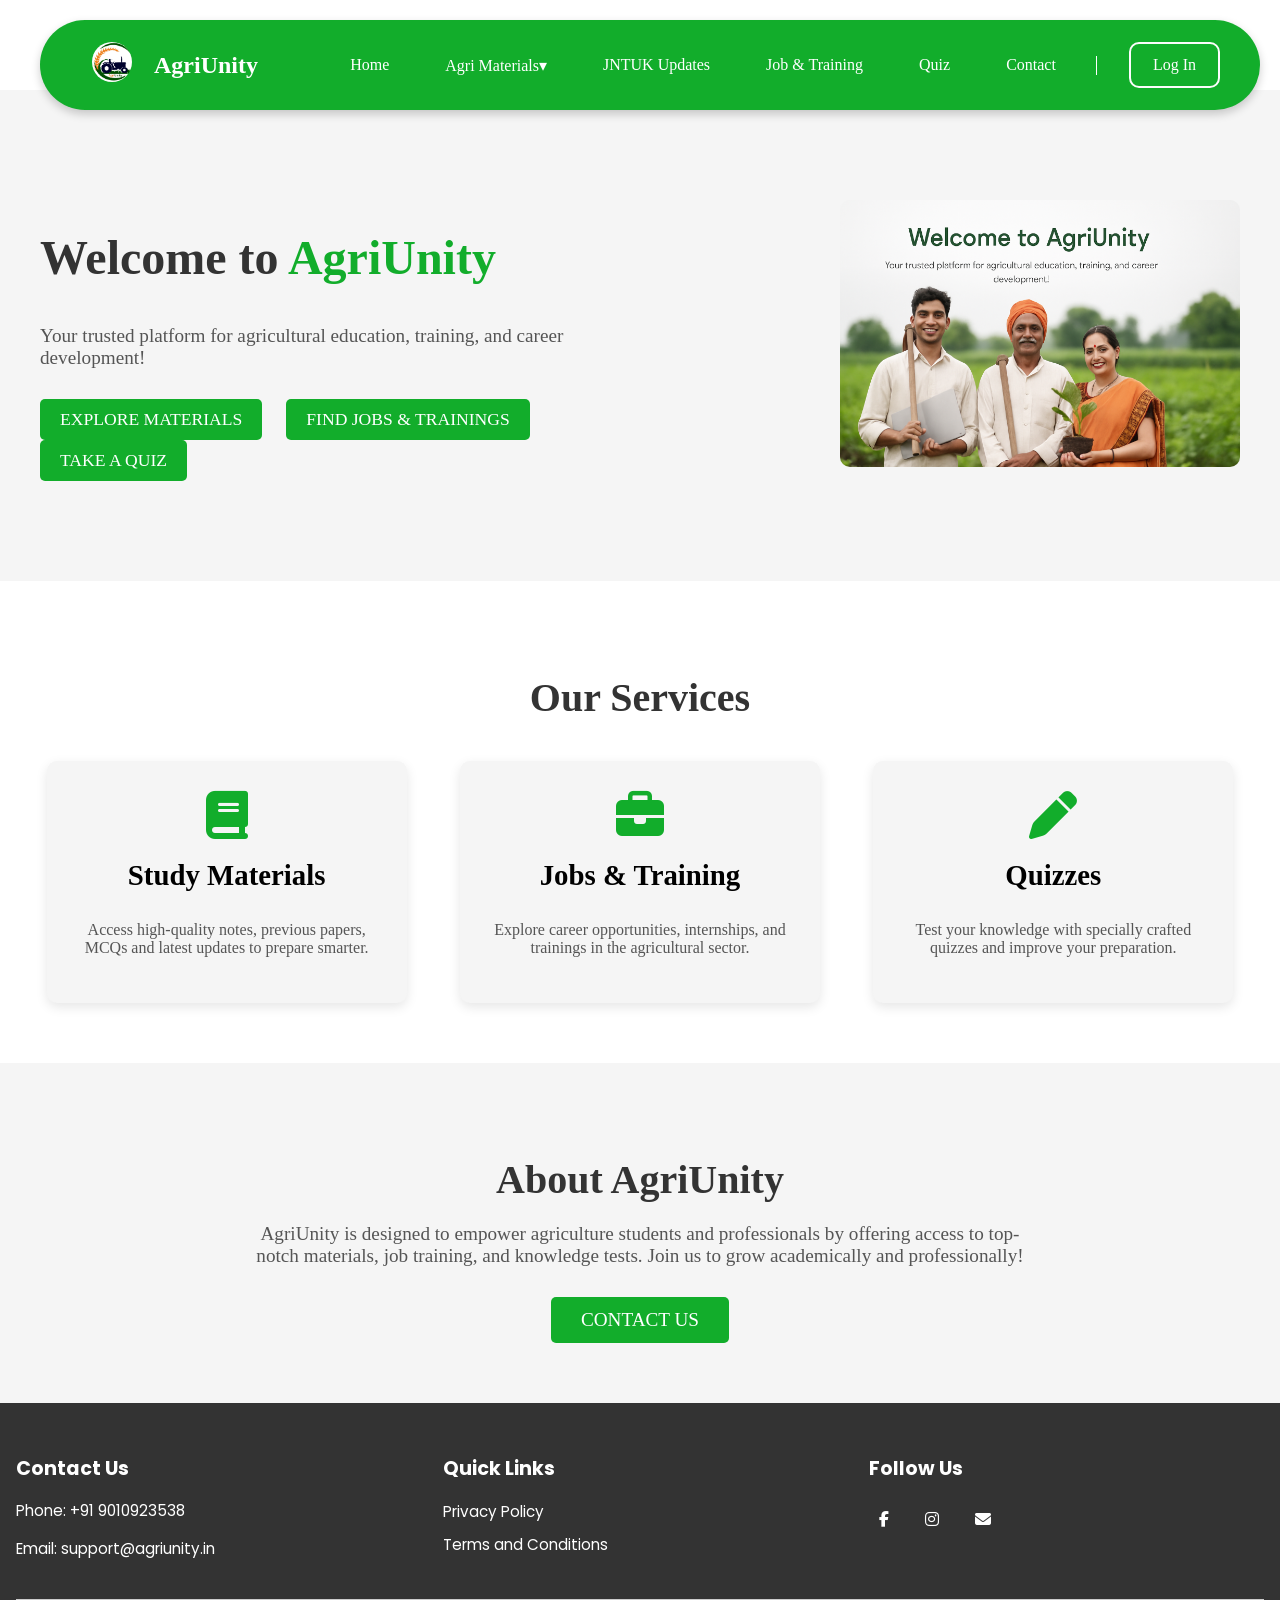
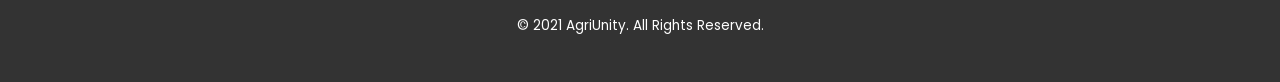
<file: index.html>
<!DOCTYPE html>
<html lang="en">
<head>
  <meta charset="UTF-8">
  <meta http-equiv="X-UA-Compatible" content="IE=edge">
  <link rel="icon" href="AgriUnityLogo.png" type="image/icon type" />
  <link rel="stylesheet" href="https://cdnjs.cloudflare.com/ajax/libs/font-awesome/6.4.0/css/all.min.css" />
  <title>AgriUnity</title>
  <link href="https://unpkg.com/boxicons@2.1.4/css/boxicons.min.css" rel="stylesheet" />
  <script type="text/javascript" src="https://cloudpdf.io/viewer.min.js"></script>
  <meta name="viewport" content="width=device-width, initial-scale=1.0">
  
  <!-- Correct FontAwesome CDN -->
  <link rel="stylesheet" href="https://cdnjs.cloudflare.com/ajax/libs/font-awesome/6.4.2/css/all.min.css">
  
  <link rel="stylesheet" href="main.css">
  <link rel="stylesheet" href="footer.css">
  <script defer src="main.js"></script>
</head>

<body>
  <nav class="navbar">
    <div class="logo">
      <a href="index.html"><img src="AgriUnityLogo.png" alt="AgriUnity Logo" class="logo-image" /></a>
      <a href="index.html">AgriUnity</a>
    </div>

    <div class="menu">
      <div class="menu-links">
        <div class="dropdown">
          <a href="index.html">Home</a>
        </div>
        <div class="dropdown">
          <a href="Materials.html">Agri Materials<span class="dropdown-arrow">&#9662;</span></a>
          <div class="dropdown-content">
            <a href="LOGINFORMAGR.html">Jntuk B.Tech</a>
            <a href="jntukBTech.html" id="jntuk">JNTUK B.Tech PQP</a>
            <a href="diploma.html" id="diploma">Diploma</a>
            <a href="ecetMCQ.html">E-CET MCQ</a>
            <a href="afoMCQ.html" id="afo-mcq">AFO MCQ</a>
            <a href="pgcetMCQ.html" id="pgcet-mcq">PG-CET MCQ</a>
          </div>
        </div>
        <div class="dropdown">
          <a href="result.html">JNTUK Updates</a>
        </div>
        <div class="dropdown">
          <a href="jobupdates.html">Job & Training</a>
        </div>
        <div class="dropdown">
          <a href="quiz.html">Quiz</a>
        </div>
        <div class="dropdown">
          <a href="contact.html">Contact</a>
        </div>
      </div>
      <button class="log-in" onclick="location.href='LOGINFORMAGR.html'">Log In</button>
    </div>
    <div class="menu-btn">
      <i class="fa-solid fa-bars"></i>
    </div>
  </nav>

  <!-- Home Section Starts Here -->
  <section class="home">
    <div class="home-content">
      <h1>Welcome to <span>AgriUnity</span></h1>
      <p>Your trusted platform for agricultural education, training, and career development!</p>
      <div class="home-buttons">
        <a href="Materials.html" class="btn">Explore Materials</a>
        <a href="jobupdates.html" class="btn">Find Jobs & Trainings</a>
        <a href="quiz.html" class="btn">Take a Quiz</a>
      </div>
    </div>
    <div class="home-image">
      <img src="farmer.png" alt="Agriculture" />
    </div>
  </section>

  <!-- Services Section -->
  <section class="services">
    <h2>Our Services</h2>
    <div class="services-cards">
      <div class="card">
        <i class="fas fa-book"></i>
        <h3>Study Materials</h3>
        <p>Access high-quality notes, previous papers, MCQs and latest updates to prepare smarter.</p>
      </div>
      <div class="card">
        <i class="fas fa-briefcase"></i>
        <h3>Jobs & Training</h3>
        <p>Explore career opportunities, internships, and trainings in the agricultural sector.</p>
      </div>
      <div class="card">
        <i class="fas fa-pen"></i>
        <h3>Quizzes</h3>
        <p>Test your knowledge with specially crafted quizzes and improve your preparation.</p>
      </div>
    </div>
  </section>

  <!-- About Section -->
  <section class="about">
    <div class="about-content">
      <h2>About AgriUnity</h2>
      <p>AgriUnity is designed to empower agriculture students and professionals by offering access to top-notch materials, job training, and knowledge tests. Join us to grow academically and professionally!</p>
      <a href="contact.html" class="btn">Contact Us</a>
    </div>
  </section>

  <footer class="footer">
    <div class="footer-content">
      <div class="footer-section contact">
        <h3>Contact Us</h3>
        <p>Phone: +91 9010923538</p>
        <p>Email: <a href="mailto:support@agriunity.in">support@agriunity.in</a></p>
      </div>
  
      <div class="footer-section links">
        <h3>Quick Links</h3>
        <ul>
          <li><a href="#">Privacy Policy</a></li>
          <li><a href="#">Terms and Conditions</a></li>
        </ul>
      </div>
  
      <div class="footer-section social">
        <h3>Follow Us</h3>
        <div class="social-icons">
          <a href="https://www.facebook.com/profile.php?id=100065116946238" target="_blank"><i class="fab fa-facebook-f"></i></a>
          <a href="https://www.instagram.com/agriunity_?igsh=NzM0ZXVvdzJjbm5l" target="_blank"><i class="fab fa-instagram"></i></a>
          <a href="mailto:support@agriunity.in" target="_blank"><i class="fas fa-envelope"></i></a>
          <!-- <a href="#" target="_blank"><i class="fab fa-linkedin-in"></i></a> -->
        </div>
      </div>
    </div>
    <p class="footer-bottom">&copy; 2021 AgriUnity. All Rights Reserved.</p>
  </footer>
  

</body>
</html>
</file>
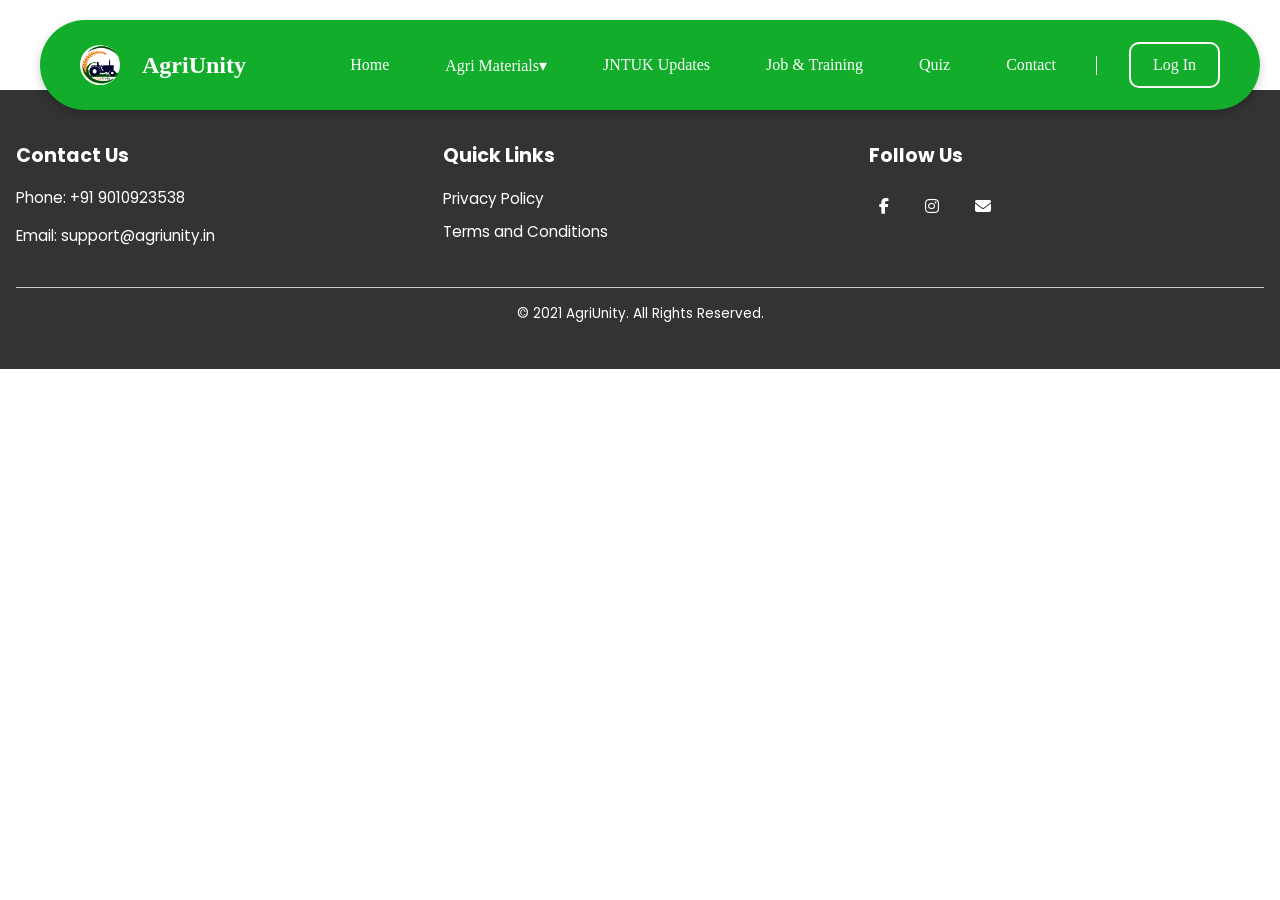
<file: btechmaterials.html>
<!DOCTYPE html>
<html lang="en">
<head>
  <meta charset="UTF-8">
  <meta http-equiv="X-UA-Compatible" content="IE=edge">
  <link rel="icon" href="AgriUnityLogo.png" type="image/icon type" />
  <link rel="stylesheet" href="https://cdnjs.cloudflare.com/ajax/libs/font-awesome/6.4.0/css/all.min.css" />
  <title>AgriUnity</title>
  <link href="https://unpkg.com/boxicons@2.1.4/css/boxicons.min.css" rel="stylesheet" />
  <meta name="viewport" content="width=device-width, initial-scale=1.0">
  
  <!-- Correct FontAwesome CDN -->
  <link rel="stylesheet" href="https://cdnjs.cloudflare.com/ajax/libs/font-awesome/6.4.2/css/all.min.css">
  <script type="text/javascript" src="https://cloudpdf.io/viewer.min.js"></script>

  
  <link rel="stylesheet" href="main.css">
  <link rel="stylesheet" href="footer.css">
  <link rel="stylesheet" href="bm.css">
  <script defer src="main.js"></script>
</head>

<body>
  <nav class="navbar">
    <div class="logo">
      <img src="AgriUnityLogo.png" alt="AgriUnity Logo" class="logo-image" />
      <a href="#">AgriUnity</a>
    </div>

    <div class="menu">
      <div class="menu-links">
        <div class="dropdown">
          <a href="index.html">Home</a>
        </div>
        <div class="dropdown">
          <a href="Materials.html">Agri Materials<span class="dropdown-arrow">&#9662;</span></a>
          <div class="dropdown-content">
            <a href="LOGINFORMAGR.html">Jntuk B.Tech</a>
            <a href="jntukBTech.html" id="jntuk">JNTUK B.Tech PQP</a>
            <a href="diploma.html" id="diploma">Diploma</a>
            <a href="ecetMCQ.html">E-CET MCQ</a>
            <a href="afoMCQ.html" id="afo-mcq">AFO MCQ</a>
            <a href="pgcetMCQ.html" id="pgcet-mcq">PG-CET MCQ</a>
          </div>
        </div>
        <div class="dropdown">
          <a href="result.html">JNTUK Updates</a>
        </div>
        <div class="dropdown">
          <a href="jobupdates.html">Job & Training</a>
        </div>
        <div class="dropdown">
          <a href="quiz.html">Quiz</a>
        </div>
        <div class="dropdown">
          <a href="contact.html">Contact</a>
        </div>
      </div>
      <button class="log-in" onclick="location.href='LOGINFORMAGR.html'">Log In</button>
    </div>
    <div class="menu-btn">
      <i class="fa-solid fa-bars"></i>
    </div>
  </nav>

  <div id="btech-materials" style="display: none;">
    <br>
      <button style="border-radius: 20px; color: white; background-color: #001e4d;">
        <a href="AgrMaterial.html" style="text-decoration: none; color: inherit; display: block;"><b>Go Back</b></a>
      </button>
      <br>
    
      <h2>JNTUK B.Tech Agriculture Available Materials</h2>
  <h4>Click on Open and Scroll Down To Read The Material</h4>

  <table>
    <thead>
      <tr>
        <th>Material Name</th>
        <th>Action</th>
      </tr>
    </thead>
    <tbody>  
      <!-- Add more rows as needed -->
  <td>Maths-III</td><td><button  style="border-radius: 20px; color: white;background-color: #001e4d;" class="open-button" data-document-id="6a8ef2a2-a3d6-4869-bbc5-1daa9728fd1e">open</button></td></tr>
<tr><td>Surveying</td><td><button style="border-radius: 20px; color: white;background-color: #001e4d;" class="open-button" data-document-id="1042f6d1-c0a7-46a0-a5a7-cf36a7569e15">open</button></td></tr>
<tr><td>Fluid Mechanics&Open Channels</td><td><button style="border-radius: 20px; color: white;background-color: #001e4d;" class="open-button" data-document-id="ee183d75-7725-4fae-8b59-2a51ba48b7ac">open</button></td></tr>
<tr><td>Electrical Systems</td><td><button style="border-radius: 20px; color: white;background-color: #001e4d;" class="open-button" data-document-id="16d0fb35-acec-412b-bf98-1b0fe2515fbc">open</button></td></tr>
<tr><td>Properties and Strength of Material</td><td><button style="border-radius: 20px; color: white;background-color: #001e4d;" class="open-button" data-document-id="9f96821b-ec97-4a92-87a3-ff692cd23877">open</button></td></tr>
<tr><td>Suface Water Hydrology</td><td><button style="border-radius: 20px; color: white;background-color: #001e4d;" class="open-button" data-document-id="3b5a0d7e-0ed7-400d-8d04-2f4930b84065">open</button></td></tr>
<tr><td>Watershed Management</td><td><button style="border-radius: 20px; color: white;background-color: #001e4d;" class="open-button" data-document-id="'db266774-3fcc-434c-a0c7-5e1e78875c49">open</button></td></tr>
<tr><td>Soil & Water Conservation Engineering</td><td><button style="border-radius: 20px; color: white;background-color: #001e4d;" class="open-button" data-document-id="feb1daa2-acf8-4432-bf7c-32ca5d8161a2">open</button></td></tr>
<tr><td>Thermodynamics and Refrigeration Systems</td><td><button style="border-radius: 20px; color: white;background-color: #001e4d;" class="open-button" data-document-id="188b83bb-8080-4312-b88d-bc676aeb17a5">open</button></td></tr>
<tr><td>Theory Of Machines</td><td><button style="border-radius: 20px; color: white;background-color: #001e4d;" class="open-button" data-document-id="7d5ecdf0-b416-4f35-a99a-03d472542be8">open</button></td></tr>
<tr><td>Theory of Structure</td><td><button style="border-radius: 20px; color: white;background-color: #001e4d;" class="open-button" data-document-id="7b6adea7-f754-41d5-899b-8783804e1a75">open</button></td></tr>
<tr><td>Ground water Hydrology</td><td><button style="border-radius: 20px; color: white;background-color: #001e4d;" class="open-button" data-document-id="b958940b-a193-41b5-b76d-26a45112eb33">open</button></td></tr>
<tr><td>Soil Mechanics</td><td><button style="border-radius: 20px; color: white;background-color: #001e4d;" class="open-button" data-document-id="9994ad4d-6588-4c1c-8055-76c21d83972a">open</button></td></tr>
<tr><td>Farm Power & Tractor Systems</td><td><button style="border-radius: 20px; color: white;background-color: #001e4d;" class="open-button" data-document-id="816c66c9-ccae-4d66-b819-2f5b6e3870be">open</button></td></tr>
<tr><td>Farm Machinery Equipment-I</td><td><button style="border-radius: 20px; color: white;background-color: #001e4d;" class="open-button" data-document-id="a3c691a5-b15b-42d6-9e34-4a0da7984cb7">open</button></td></tr>
<tr><td>Farm Machinery Equipment-II</td><td><button style="border-radius: 20px; color: white;background-color: #001e4d;" class="open-button" data-document-id="bd2d9687-2e1d-45aa-a87c-951d92a7fe6e">open</button></td></tr>
<tr><td>Agricultural process Engineering</td><td><button style="border-radius: 20px; color: white;background-color: #001e4d;" class="open-button" data-document-id="c1eafbc7-9f85-4430-b7e4-f89b42c5772e">open</button></td></tr>
<tr><td>Dairy & Food Engineering</td><td><button style="border-radius: 20px; color: white;background-color: #001e4d;" class="open-button" data-document-id="f7bbc978-23dc-4033-abb6-ff8408c85c27">open</button></td></tr>
<tr><td>Food Quality&Control</td><td><button style="border-radius: 20px; color: white;background-color: #001e4d;" class="open-button" data-document-id="b1813f8a-14e3-4b1f-a2f7-b06f0411aa23">open</button></td></tr>
<tr><td>Micro Irrigation</td><td><button style="border-radius: 20px; color: white;background-color: #001e4d;" class="open-button" data-document-id="9fc9d2af-0f84-458b-a411-5149758ccbc4">open</button></td></tr>
<tr><td>GIS & Remote Sensing</td><td><button style="border-radius: 20px; color: white;background-color: #001e4d;" class="open-button" data-document-id="fc690059-37a9-4cfc-a002-de8480b3c806">open</button></td></tr>
<tr><td>Green House Technoogy</td><td><button style="border-radius: 20px; color: white;background-color: #001e4d;" class="open-button" data-document-id="94aec084-49c5-476d-abff-5ba76f2f5e24">open</button></td></tr>
<tr><td>Human Engineering Safety</td><td><button style="border-radius: 20px; color: white;background-color: #001e4d;" class="open-button" data-document-id="8361499a-3940-4d5b-8f86-59dfc025a1ad">open</button></td></tr>
<tr><td>Heat and Mass Transfer </td><td><button id="downloadHMT">DOWNLOAD</button></td></tr>
<tr><td>Operation Research</td><td><button style="border-radius: 20px; color: white;background-color: #001e4d;" class="open-button" data-document-id="1f8b03f0-1eb4-4c1c-858a-40f66ffdbcea">open</button></td></tr>
<tr><td>Food Packing Technology</td><td><button style="border-radius: 20px; color: white;background-color: #001e4d;" class="open-button" data-document-id="d9faa0c1-16fa-4c78-8df6-7033b36ae7ce">open</button></td></tr>
<tr><td>Food Plant Design and Management</td><td><button style="border-radius: 20px; color: white;background-color: #001e4d;" class="open-button" data-document-id="63f536e0-c98a-46b1-8874-979b90e97429">open</button></td></tr>
<tr><td>Irrigation & Drinage Engineering</td><td><button style="border-radius: 20px; color: white;background-color: #001e4d;" class="open-button" data-document-id="587ca87b-1100-4425-bd8a-97061306ec00">open</button></td></tr>
<tr><td>Managerial Economics and Financial Analysis</td><td><button style="border-radius: 20px; color: white;background-color: #001e4d;" class="open-button" data-document-id="de4f7175-43ae-42b6-b97d-afb7b4a2ea1b">open</button></td></tr>
<tr><td>Engineering Properties of Biological Materials</td><td><button style="border-radius: 20px; color: white;background-color: #001e4d;" class="open-button" data-document-id="18b794e8-80d3-4cca-bf04-0656f67c6c21">open</button></td></tr>
<tr><td>Mechanical Measurements and Instrumentation</td><td><button style="border-radius: 20px; color: white;background-color: #001e4d;" class="open-button" data-document-id="de4f7175-43ae-42b6-b97d-afb7b4a2ea1b">open</button></td></tr>
<tr><td>Photo Voltic Technology & System</td><td><button style="border-radius: 20px; color: white;background-color: #001e4d;" class="open-button" data-document-id="73e2592d-e7f9-483b-9fd8-5cc14e3fc1f3">open</button></td></tr>
<tr><td>Design of Agriculture Machinery</td><td><button style="border-radius: 20px; color: white;background-color: #001e4d;" class="open-button" data-document-id="c365f03c-a555-4f22-97a4-5f6b476797cb">open</button></td></tr>
<tr><td>Agro Industries and By-Products Utilization</td><td><button style="border-radius: 20px; color: white;background-color: #001e4d;" class="open-button" data-document-id="75308569-160b-49a1-8e95-46a953f6b679">open</button></td></tr>
<tr><td>Post Harvesting Engineering & Horticulture Produce</td><td><button style="border-radius: 20px; color: white;background-color: #001e4d;" class="open-button" data-document-id="4cac706d-a8ca-4c94-b644-274d7d1353ba">open</button></td></tr>
<tr><td>Design of Soil and Water Conservation and Form Systems</td><td><button style="border-radius: 20px; color: white;background-color: #001e4d;" class="open-button" data-document-id="d3956833-03b3-46e6-9c3d-4a4be62b1a22">open</button></td></tr>
<tr><td>Agricultural Extension Techniques and Business Management</td><td><button style="border-radius: 20px; color: white;background-color: #001e4d;" class="open-button" data-document-id="48470b40-34f2-4193-8ef3-cdef12cfa1b7">open</button></td></tr>

    </tbody>
</table>

                 <div id="viewer1" class="viewer-container" style="width: 100%; height: 1000px;"></div>
                  <div id="viewer2" class="viewer-container" style="width: 100%; height: 1000px;"></div>
                  <div id="viewer3" class="viewer-container" style="width: 100%; height: 1000px;"></div>
                <div id="viewer4" class="viewer-container" style="width: 100%; height: 1000px;"></div>
                <div id="viewer5" class="viewer-container" style="width: 100%; height: 1000px;"></div>
                <div id="viewer6" class="viewer-container" style="width: 100%; height: 1000px;"></div>
                <div id="viewer7" class="viewer-container" style="width: 100%; height: 1000px;"></div>
                <div id="viewer8" class="viewer-container" style="width: 100%; height: 1000px;"></div>
                <div id="viewer9" class="viewer-container" style="width: 100%; height: 1000px;"></div>
                <div id="viewer10" class="viewer-container" style="width: 100%; height: 1000px;"></div>
                <div id="viewer11" class="viewer-container" style="width: 100%; height: 1000px;"></div>
                <div id="viewer12" class="viewer-container" style="width: 100%; height: 1000px;"></div>
                <div id="viewer13" class="viewer-container" style="width: 100%; height: 1000px;"></div>
                <div id="viewer14" class="viewer-container" style="width: 100%; height: 1000px;"></div>
                <div id="viewer15" class="viewer-container" style="width: 100%; height: 1000px;"></div>
                <div id="viewer16" class="viewer-container" style="width: 100%; height: 1000px;"></div>
                <div id="viewer17" class="viewer-container" style="width: 100%; height: 1000px;"></div>
                <div id="viewer18" class="viewer-container" style="width: 100%; height: 1000px;"></div>
                <div id="viewer19" class="viewer-container" style="width: 100%; height: 1000px;"></div>
                <div id="viewer20" class="viewer-container" style="width: 100%; height: 1000px;"></div>
                <div id="viewer21" class="viewer-container" style="width: 100%; height: 1000px;"></div>
                <div id="viewer22" class="viewer-container" style="width: 100%; height: 1000px;"></div>
                <div id="viewer23" class="viewer-container" style="width: 100%; height: 1000px;"></div>
                <div id="viewer24" class="viewer-container" style="width: 100%; height: 1000px;"></div>
                <div id="viewer25" class="viewer-container" style="width: 100%; height: 1000px;"></div>
                <div id="viewer26" class="viewer-container" style="width: 100%; height: 1000px;"></div>
                <div id="viewer27" class="viewer-container" style="width: 100%; height: 1000px;"></div>
                <div id="viewer28" class="viewer-container" style="width: 100%; height: 1000px;"></div>
                <div id="viewer29" class="viewer-container" style="width: 100%; height: 1000px;"></div>
                <div id="viewer30" class="viewer-container" style="width: 100%; height: 1000px;"></div>
                <div id="viewer31" class="viewer-container" style="width: 100%; height: 1000px;"></div>
                <div id="viewer32" class="viewer-container" style="width: 100%; height: 1000px;"></div>
                <div id="viewer33" class="viewer-container" style="width: 100%; height: 1000px;"></div>
                <div id="viewer34" class="viewer-container" style="width: 100%; height: 1000px;"></div>
                <div id="viewer35" class="viewer-container" style="width: 100%; height: 1000px;"></div>
                <div id="viewer36" class="viewer-container" style="width: 100%; height: 1000px;"></div>
                <div id="viewer37" class="viewer-container" style="width: 100%; height: 1000px;"></div>
                </div> 




  <footer class="footer">
    <div class="footer-content">
      <div class="footer-section contact">
        <h3>Contact Us</h3>
        <p>Phone: +91 9010923538</p>
        <p>Email: <a href="mailto:support@agriunity.in">support@agriunity.in</a></p>
      </div>
  
      <div class="footer-section links">
        <h3>Quick Links</h3>
        <ul>
          <li><a href="#">Privacy Policy</a></li>
          <li><a href="#">Terms and Conditions</a></li>
        </ul>
      </div>
  
      <div class="footer-section social">
        <h3>Follow Us</h3>
        <div class="social-icons">
          <a href="https://www.facebook.com/profile.php?id=100065116946238" target="_blank"><i class="fab fa-facebook-f"></i></a>
          <a href="https://www.instagram.com/agriunity_?igsh=NzM0ZXVvdzJjbm5l" target="_blank"><i class="fab fa-instagram"></i></a>
          <a href="mailto:support@agriunity.in" target="_blank"><i class="fas fa-envelope"></i></a>
          <!-- <a href="#" target="_blank"><i class="fab fa-linkedin-in"></i></a> -->
        </div>
      </div>
    </div>
    <p class="footer-bottom">&copy; 2021 AgriUnity. All Rights Reserved.</p>
  </footer>
  

</body>
</html>
</file>
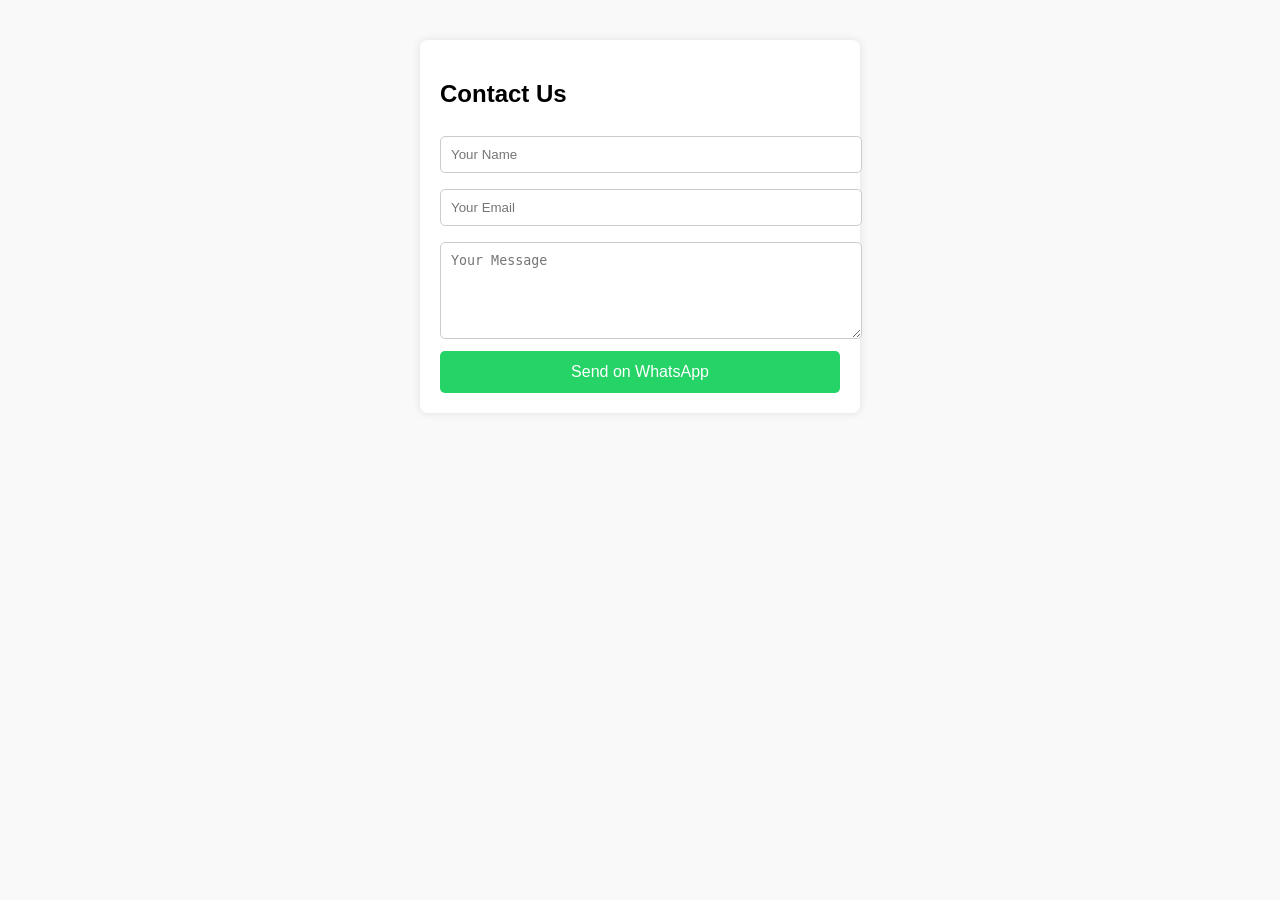
<file: hh.html>
<!DOCTYPE html>
<html lang="en">
<head>
  <meta charset="UTF-8">
  <meta name="viewport" content="width=device-width, initial-scale=1">
  <title>Contact Form to WhatsApp</title>
  <style>
    /* Basic styling */
    body {
      font-family: Arial, sans-serif;
      margin: 40px;
      background: #f9f9f9;
    }
    form {
      background: #fff;
      padding: 20px;
      max-width: 400px;
      margin: auto;
      box-shadow: 0 0 10px rgba(0,0,0,0.1);
      border-radius: 8px;
    }
    input, textarea {
      width: 100%;
      padding: 10px;
      margin: 8px 0;
      border: 1px solid #ccc;
      border-radius: 5px;
    }
    button {
      width: 100%;
      padding: 12px;
      background-color: #25D366;
      border: none;
      color: white;
      font-size: 16px;
      border-radius: 5px;
      cursor: pointer;
    }
    button:hover {
      background-color: #1ebea5;
    }
  </style>
</head>
<body>

  <form id="contactForm">
    <h2>Contact Us</h2>
    <input type="text" id="name" placeholder="Your Name" required>
    <input type="text" id="email" placeholder="Your Email" required>
    <textarea id="message" placeholder="Your Message" rows="5" required></textarea>
    <button type="submit">Send on WhatsApp</button>
  </form>

  <script>
    document.getElementById('contactForm').addEventListener('submit', function(e) {
      e.preventDefault(); // prevent normal form submit

      // Get form values
      const name = document.getElementById('name').value.trim();
      const email = document.getElementById('email').value.trim();
      const message = document.getElementById('message').value.trim();

      // Check if all fields are filled (extra safety)
      if (name === "" || email === "" || message === "") {
        alert("Please fill all the fields.");
        return;
      }

      // Construct the WhatsApp message
      const whatsappMessage = `Hello, I received a new form submission:%0AName: ${name}%0AEmail: ${email}%0AMessage: ${message}`;

      // Your WhatsApp number (country code without + sign)
      const phoneNumber = "917901270767"; // <- Replace with your own number

      // Open WhatsApp chat
      window.open(`https://wa.me/${phoneNumber}?text=${whatsappMessage}`, '_blank');

      // Optionally clear the form after sending
      document.getElementById('contactForm').reset();
    });
  </script>

</body>
</html>
</file>
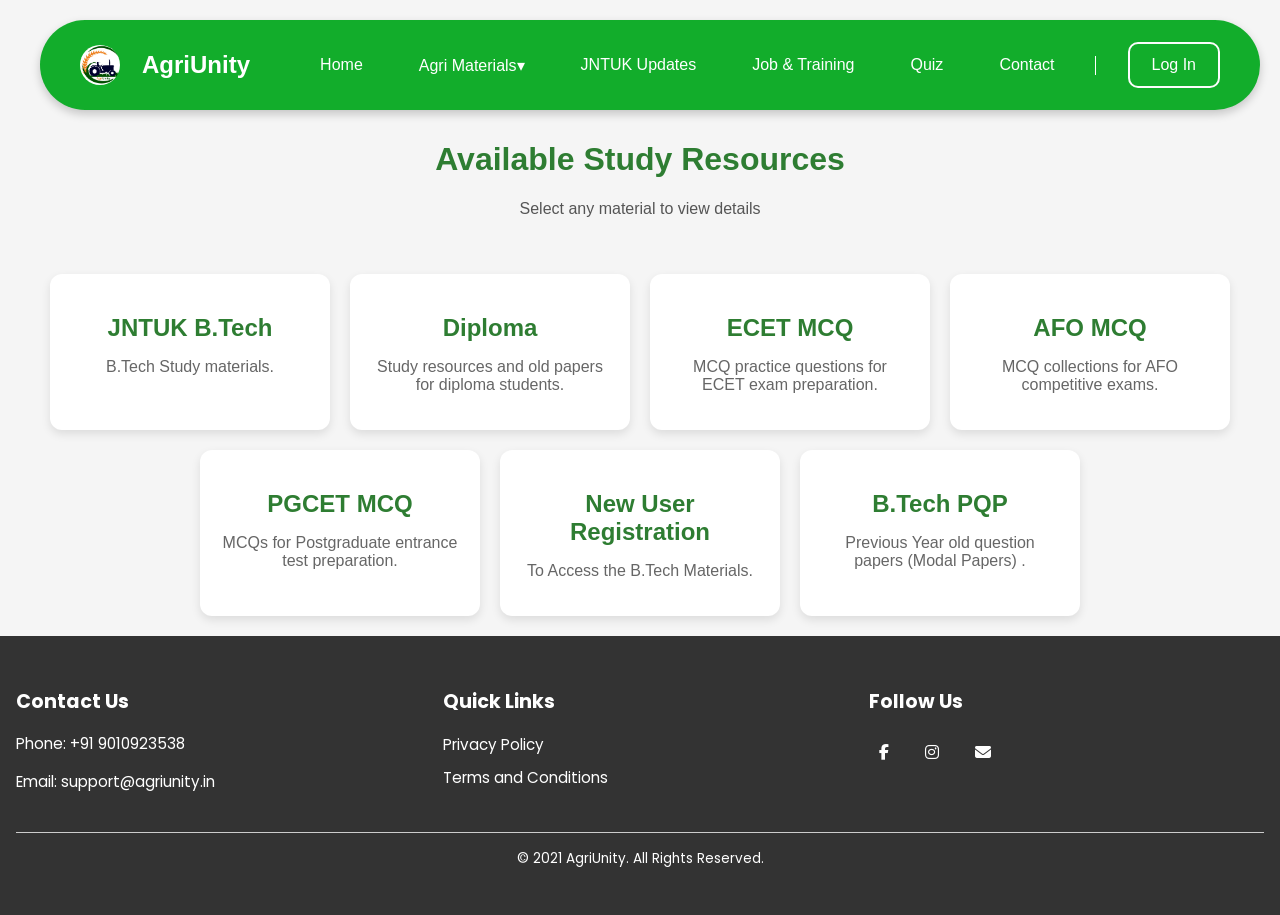
<file: Materials.html>
<!DOCTYPE html>
<html lang="en">
<head>
  <meta charset="UTF-8">
  <meta name="viewport" content="width=device-width, initial-scale=1">
  <title>Materials|AgriUnity</title>
  <link rel="icon" href="AgriUnityLogo.png" type="image/icon type" />
  <link rel="stylesheet" href="https://cdnjs.cloudflare.com/ajax/libs/font-awesome/6.4.0/css/all.min.css" />
  <link href="https://unpkg.com/boxicons@2.1.4/css/boxicons.min.css" rel="stylesheet" />
  <script type="text/javascript" src="https://cloudpdf.io/viewer.min.js"></script>
  <meta name="viewport" content="width=device-width, initial-scale=1.0">
  
  <!-- Correct FontAwesome CDN -->
  <link rel="stylesheet" href="https://cdnjs.cloudflare.com/ajax/libs/font-awesome/6.4.2/css/all.min.css">
  
  <link rel="stylesheet" href="main.css">
  <link rel="stylesheet" href="footer.css">
  <script defer src="main.js"></script>
  <link rel="stylesheet" href="materials.css">
</head>
<body>
    <nav class="navbar">
        <div class="logo">
          <img src="AgriUnityLogo.png" alt="AgriUnity Logo" class="logo-image" />
          <a href="#">AgriUnity</a>
        </div>
    
        <div class="menu">
          <div class="menu-links">
            <div class="dropdown">
              <a href="index.html">Home</a>
            </div>
            <div class="dropdown">
              <a href="Materials.html">Agri Materials<span class="dropdown-arrow">&#9662;</span></a>
              <div class="dropdown-content">
                <a href="LOGINFORMAGR.html">Jntuk B.Tech</a>
                <a href="jntukBTech.html" id="jntuk">JNTUK B.Tech PQP</a>
                <a href="diploma.html" id="diploma">Diploma</a>
                <a href="ecetMCQ.html">E-CET MCQ</a>
                <a href="afoMCQ.html" id="afo-mcq">AFO MCQ</a>
                <a href="pgcetMCQ.html" id="pgcet-mcq">PG-CET MCQ</a>
              </div>
            </div>
            <div class="dropdown">
              <a href="result.html">JNTUK Updates</a>
            </div>
            <div class="dropdown">
              <a href="jobupdates.html">Job & Training</a>
            </div>
            <div class="dropdown">
              <a href="quiz.html">Quiz</a>
            </div>
            <div class="dropdown">
              <a href="contact.html">Contact</a>
            </div>
          </div>
          <button class="log-in" onclick="location.href='LOGINFORMAGR.html'">Log In</button>
        </div>
        <div class="menu-btn">
          <i class="fa-solid fa-bars"></i>
        </div>
      </nav>
    
  <header class="header">
    <h1>Available Study Resources</h1>
    <p>Select any material to view details</p>
  </header>

  <main class="materials-container">
    <div class="material-card" onclick="goToPage('LOGINFORMAGR.html')">
      <h2>JNTUK B.Tech</h2>
      <p>B.Tech Study materials.</p>
    </div>

    <div class="material-card" onclick="goToPage('diploma.html')">
      <h2>Diploma</h2>
      <p>Study resources and old papers for diploma students.</p>
    </div>

    <div class="material-card" onclick="goToPage('ecetMCQ.html')">
      <h2>ECET MCQ</h2>
      <p>MCQ practice questions for ECET exam preparation.</p>
    </div>

    <div class="material-card" onclick="goToPage('afoMCQ.html')">
      <h2>AFO MCQ</h2>
      <p>MCQ collections for AFO competitive exams.</p>
    </div>

    <div class="material-card" onclick="goToPage('pgcetMCQ.html')">
      <h2>PGCET MCQ</h2>
      <p>MCQs for Postgraduate entrance test preparation.</p>
    </div>
    
    <div class="material-card" onclick="goToPage('registrationform.html')">
        <h2>New User Registration</h2>
        <p>To Access the B.Tech Materials.</p>
      </div>

      <div class="material-card" onclick="goToPage('pqpbetch.html')">
        <h2>B.Tech PQP</h2>
        <p>Previous Year old question papers (Modal Papers) .</p>
      </div>

  </main>
  <script src="materials.js"></script>
  <footer class="footer">
    <div class="footer-content">
      <div class="footer-section contact">
        <h3>Contact Us</h3>
        <p>Phone: +91 9010923538</p>
        <p>Email: <a href="mailto:support@agriunity.in">support@agriunity.in</a></p>
      </div>
  
      <div class="footer-section links">
        <h3>Quick Links</h3>
        <ul>
          <li><a href="#">Privacy Policy</a></li>
          <li><a href="#">Terms and Conditions</a></li>
        </ul>
      </div>
  
      <div class="footer-section social">
        <h3>Follow Us</h3>
        <div class="social-icons">
          <a href="https://www.facebook.com/profile.php?id=100065116946238" target="_blank"><i class="fab fa-facebook-f"></i></a>
          <a href="https://www.instagram.com/agriunity_?igsh=NzM0ZXVvdzJjbm5l" target="_blank"><i class="fab fa-instagram"></i></a>
          <a href="mailto:support@agriunity.in" target="_blank"><i class="fas fa-envelope"></i></a>
        </div>
      </div>
    </div>
    <p class="footer-bottom">&copy; 2021 AgriUnity. All Rights Reserved.</p>
  </footer>
</body>
</html>
</file>
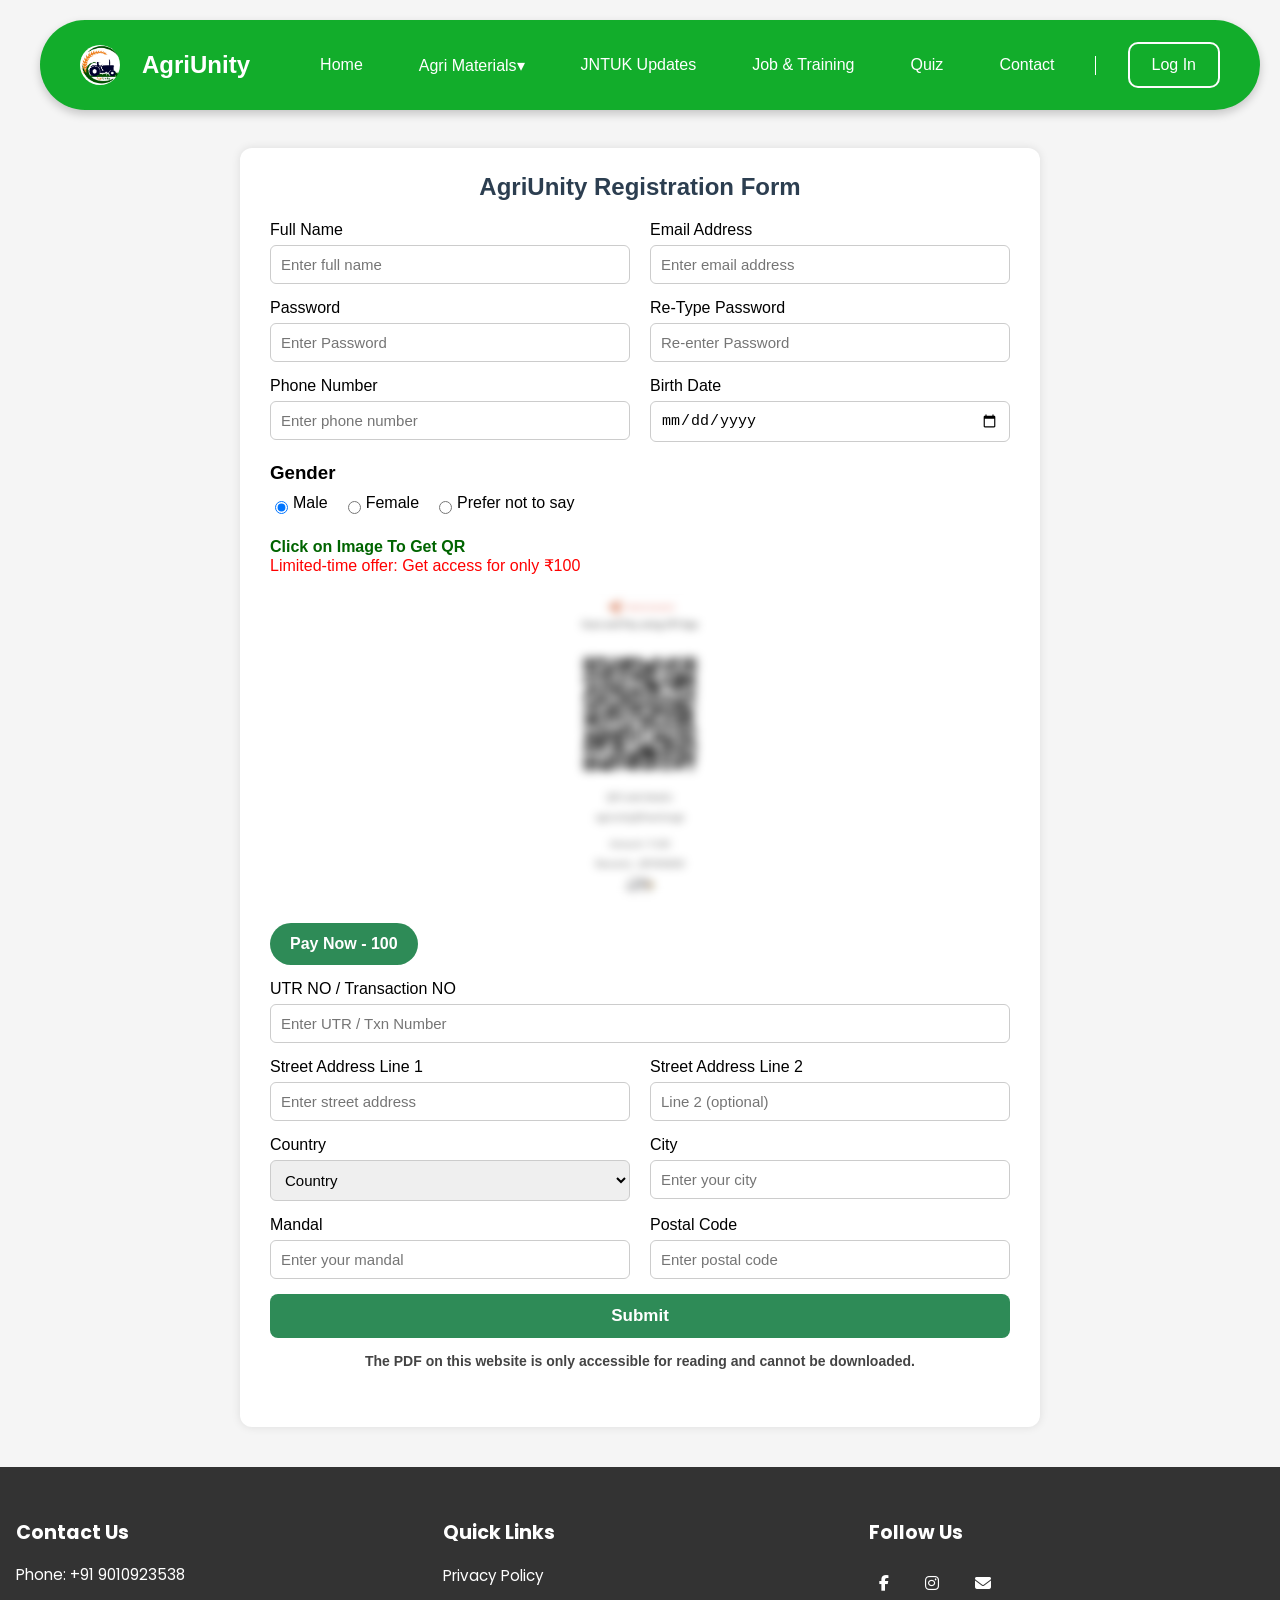
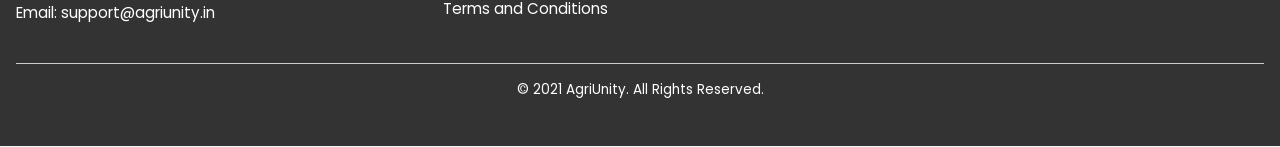
<file: registrationform.html>
<!DOCTYPE html>
<html lang="en">
<head>
  <meta charset="UTF-8">
  <meta name="viewport" content="width=device-width, initial-scale=1">
  <title>Materials|AgriUnity</title>
  <link rel="icon" href="AgriUnityLogo.png" type="image/icon type" />
  <link rel="stylesheet" href="https://cdnjs.cloudflare.com/ajax/libs/font-awesome/6.4.0/css/all.min.css" />
  <link href="https://unpkg.com/boxicons@2.1.4/css/boxicons.min.css" rel="stylesheet" />
  <script type="text/javascript" src="https://cloudpdf.io/viewer.min.js"></script>
  <meta name="viewport" content="width=device-width, initial-scale=1.0">
  
  <!-- Correct FontAwesome CDN -->
  <link rel="stylesheet" href="https://cdnjs.cloudflare.com/ajax/libs/font-awesome/6.4.2/css/all.min.css">
  
  <link rel="stylesheet" href="main.css">
  <link rel="stylesheet" href="footer.css">
  <script defer src="main.js"></script>
  <link rel="stylesheet" href="materials.css">
  <link rel="stylesheet" href="regform.css">

</head>
<body>
    <nav class="navbar">
        <div class="logo">
          <img src="AgriUnityLogo.png" alt="AgriUnity Logo" class="logo-image" />
          <a href="#">AgriUnity</a>
        </div>
    
        <div class="menu">
          <div class="menu-links">
            <div class="dropdown">
              <a href="index.html">Home</a>
            </div>
            <div class="dropdown">
              <a href="Materials.html">Agri Materials<span class="dropdown-arrow">&#9662;</span></a>
              <div class="dropdown-content">
                <a href="LOGINFORMAGR.html">Jntuk B.Tech</a>
                <a href="jntukBTech.html" id="jntuk">JNTUK B.Tech PQP</a>
                <a href="diploma.html" id="diploma">Diploma</a>
                <a href="ecetMCQ.html">E-CET MCQ</a>
                <a href="afoMCQ.html" id="afo-mcq">AFO MCQ</a>
                <a href="pgcetMCQ.html" id="pgcet-mcq">PG-CET MCQ</a>
              </div>
            </div>
            <div class="dropdown">
              <a href="result.html">JNTUK Updates</a>
            </div>
            <div class="dropdown">
              <a href="jobupdates.html">Job & Training</a>
            </div>
            <div class="dropdown">
              <a href="quiz.html">Quiz</a>
            </div>
            <div class="dropdown">
              <a href="contact.html">Contact</a>
            </div>
          </div>
          <button class="log-in" onclick="location.href='LOGINFORMAGR.html'">Log In</button>
        </div>
        <div class="menu-btn">
          <i class="fa-solid fa-bars"></i>
        </div>
      </nav>
  
</head>
<body>
    <br>
  <section class="container">
    <header>AgriUnity Registration Form</header>
    <form onsubmit="validateAndSendEmail(event)" id="contactForm">
      
      <div class="row">
        <div class="input-box">
          <label>Full Name</label>
          <input type="text" name="from_name" placeholder="Enter full name" required />
        </div>
        <div class="input-box">
          <label>Email Address</label>
          <input type="email" name="to_email" placeholder="Enter email address" required />
        </div>
      </div>

      <div class="row">
        <div class="input-box">
          <label>Password</label>
          <input type="password" name="password" placeholder="Enter Password" required />
        </div>
        <div class="input-box">
          <label>Re-Type Password</label>
          <input type="password" name="confirm_password" placeholder="Re-enter Password" required />
        </div>
      </div>

      <div class="row">
        <div class="input-box">
          <label>Phone Number</label>
          <input type="number" name="phone" placeholder="Enter phone number" required />
        </div>
        <div class="input-box">
          <label>Birth Date</label>
          <input type="date" name="birthdate" required />
        </div>
      </div>

      <div class="gender-box">
        <h3>Gender</h3>
        <div class="gender-option">
          <div class="gender">
            <input type="radio" id="check-male" name="gender" value="Male" checked />
            <label for="check-male">Male</label>
          </div>
          <div class="gender">
            <input type="radio" id="check-female" name="gender" value="Female" />
            <label for="check-female">Female</label>
          </div>
          <div class="gender">
            <input type="radio" id="check-other" name="gender" value="Prefer not to say" />
            <label for="check-other">Prefer not to say</label>
          </div>
        </div>
      </div>

      <div>
        <a class="blinking-text">Click on Image To Get QR</a><br>
        <a style="color:red;">Limited-time offer: Get access for only ₹100</a><br>
        <img src="QR100RS.jpg" alt="UPI" class="upi" id="upi" style="filter: blur(5px); cursor: pointer;" onclick="removeBlur()">
      </div>
      <a class="upi-button" 
      href="upi://pay?pa=agriunity@upi&pn=AgriUnity&am=100&cu=INR&tn=Material-Payment"
      style="display: inline-block; background-color: #2e8b57; color: white; padding: 12px 20px; border-radius: 30px; font-weight: bold; text-decoration: none; text-align: center;">
      Pay Now - 100
   </a>
   
      <div class="row">
        <div class="input-box">
          <label>UTR NO / Transaction NO</label>
          <input type="text" name="utr_no" placeholder="Enter UTR / Txn Number" required />
        </div>
      </div>

      <div class="row">
        <div class="input-box">
          <label>Street Address Line 1</label>
          <input type="text" name="address_line1" placeholder="Enter street address" required />
        </div>
        <div class="input-box">
          <label>Street Address Line 2</label>
          <input type="text" name="address_line2" placeholder="Line 2 (optional)" />
        </div>
      </div>

      <div class="row">
        <div class="input-box">
          <label>Country</label>
          <select name="country" required>
            <option hidden>Country</option>
            <option>America</option>
            <option>Japan</option>
            <option>India</option>
            <option>Nepal</option>
          </select>
        </div>
        <div class="input-box">
          <label>City</label>
          <input type="text" name="city" placeholder="Enter your city" required />
        </div>
      </div>

      <div class="row">
        <div class="input-box">
          <label>Mandal</label>
          <input type="text" name="mandal" placeholder="Enter your mandal" required />
        </div>
        <div class="input-box">
          <label>Postal Code</label>
          <input type="number" name="postal_code" placeholder="Enter postal code" required />
        </div>
      </div>

      <button type="submit">Submit</button>
      <h6>The PDF on this website is only accessible for reading and cannot be downloaded.</h6>
    </form>
  </section>
  <footer class="footer">
    <div class="footer-content">
      <div class="footer-section contact">
        <h3>Contact Us</h3>
        <p>Phone: +91 9010923538</p>
        <p>Email: <a href="mailto:support@agriunity.in">support@agriunity.in</a></p>
      </div>
  
      <div class="footer-section links">
        <h3>Quick Links</h3>
        <ul>
          <li><a href="#">Privacy Policy</a></li>
          <li><a href="#">Terms and Conditions</a></li>
        </ul>
      </div>
  
      <div class="footer-section social">
        <h3>Follow Us</h3>
        <div class="social-icons">
          <a href="https://www.facebook.com/profile.php?id=100065116946238" target="_blank"><i class="fab fa-facebook-f"></i></a>
          <a href="https://www.instagram.com/agriunity_?igsh=NzM0ZXVvdzJjbm5l" target="_blank"><i class="fab fa-instagram"></i></a>
          <a href="mailto:support@agriunity.in" target="_blank"><i class="fas fa-envelope"></i></a>
          <!-- <a href="#" target="_blank"><i class="fab fa-linkedin-in"></i></a> -->
        </div>
      </div>
    </div>
    <p class="footer-bottom">&copy; 2021 AgriUnity. All Rights Reserved.</p>
  </footer>
  <script>
     (function () {
    emailjs.init("YOUR_USER_ID"); // Replace with your EmailJS user ID
  })();

  function validateAndSendEmail(event) {
    event.preventDefault();

    const form = document.getElementById("contactForm");

    // Password match validation
    const password = form.password.value;
    const confirmPassword = form.confirm_password.value;

    if (password !== confirmPassword) {
      alert("Passwords do not match.");
      return;
    }

    // Optional: Phone number format check (10 digits)
    const phone = form.phone.value;
    if (!/^\d{10}$/.test(phone)) {
      alert("Please enter a valid 10-digit phone number.");
      return;
    }

    emailjs.sendForm("YOUR_SERVICE_ID", "YOUR_TEMPLATE_ID", form)
      .then(() => {
        alert("Form submitted successfully!");
        form.reset();
      })
      .catch((error) => {
        console.error("Email sending failed:", error);
        alert("Failed to submit form. Please try again.");
      });
  }
    function removeBlur() {
      document.getElementById('upi').style.filter = 'none';
    }

    function validateAndSendEmail(event) {
      event.preventDefault();
      alert('Form submitted successfully (demo purpose)');
    }
  </script>
</body>
</html>
</file>
<file: main.css>
@import url("https://fonts.googleapis.com/css2?family=Ubuntu:wght@400;500;700&display=swap");

*,
*::before,
*::after {
  box-sizing: border-box;
}

body {
  margin: 0;
  padding: 0;
  font-family: "Times New Roman", Times, serif;
  margin-top: 90px;
}

.inside {
  margin-left: 40px;
  text-align: justify;
  margin-right: 20px;
}

/* Navbar adjustments for alignment */
.navbar .logo {
  display: flex;
  align-items: center;
}
.navbar {
    height: 90px;
    background-color: #12ad2b;
    padding: 20px 40px;
    display: flex;
    justify-content: space-between;
    align-items: center;
    position: fixed;
    top: 20px;
    left: 40px;
    right: 20px;
    z-index: 1000;
    border-radius: 60px;
    box-shadow: 0 4px 10px rgba(0, 0, 0, 0.2);
}

/* Ensure image and text stay together */
.navbar .logo img {
  height: 40px;
  margin-right: 10px;
}

.navbar .logo a {
  font-size: 1.5rem;
  font-weight: bold;
  color: #000;
  text-decoration: none;
}

@media (max-width: 768px) {
  .home-buttons{
    gap: 0
  }
  .navbar {
    flex-wrap: wrap;
    justify-content: space-between;
  }
  .menu {
    display: flex;
    flex-direction: column;
  }
  .navbar .logo a {
    font-size: 1.2rem;
  }
  .services-cards {
    flex-direction: column;
    align-items: center;
  }
  .card {
    width: 90%;
  }
  .home {
    flex-direction: column;
    align-items: center;
    padding: 60px 20px;
    text-align: center;
  }

  .home-content {
    max-width: 100%;
  }

  .home h1 {
    font-size: 2rem;
  }

  .home p {
    font-size: 1rem;
  }

  .home-buttons {
    flex-direction: column;
    margin-top: 20px;
  }

  .home-buttons .btn {
    margin: 10px 0;
    width: 100%;
    max-width: 250px;
  }

  .home-image img {
    width: 80%;
    max-width: 300px;
    margin-top: 30px;
  }
}

a {
  text-decoration: none;
}

button {
  border: 0;
  outline: none;
  font-family: inherit;
  font-size: inherit;
  cursor: pointer;
}

.navbar .logo a {
  font-size: 24px;
  font-weight: 700;
  color: white;
  margin-left: 12px;
}

.menu {
  display: flex;
  align-items: center;
  gap: 32px;
}

.menu-links {
  display: flex;
  gap: 24px;
  border-right: 1px solid #fff;
  padding-inline: 24px;
}

.menu-links a {
  font-weight: 500;
  color: white;
  padding: 8px 16px;
}
.menu-links a:hover {
  color: green;
  background-color: white;
}
.log-in {
  font-weight: 500;
  padding: 12px 22px;
  background-color: transparent;
  color: white;
  border-radius: 10px;
  border: 2px solid #fcfcfc;
  transition: 0.2s;
}

@media (max-width: 768px) {
  .log-in {
    padding: 5px 5px;
    text-align: justify;
    border-radius: 6px;
  }
}

@media (max-width: 480px) {
  .log-in {
    padding: 5px 5px;
    text-align: center;
    border-radius: 6px;
  }
}

.log-in:hover {
  background-color: whitesmoke;
  color: orange;
}

.logo-image {
  width: 40px;
  height: 40px;
  border-radius: 50%;
  object-fit: cover;
}

.menu-btn {
  font-size: 32px;
  color: white;
  display: none;
  cursor: pointer;
}

@media (max-width: 53rem) {
  .menu {
    display: none;
    flex-direction: column;
    background-color: #12ad2b;
    position: absolute;
    top: 90px;
    left: 0;
    width: 100%;
    padding: 10px;
  }

  .menu.show {
    display: flex;
  }

  .menu-links {
    flex-direction: column;
    border: none;
  }

  .log-in {
    margin-top: 10px;
    width: 100%;
  }

  .menu-btn {
    display: block;
  }
}

/* Dropdown */
.dropdown {
  position: relative;
  display: inline-block;
}

.dropdown-content {
  display: none;
  position: absolute;
  background-color: hsl(0, 0%, 10%);
  min-width: 160px;
  box-shadow: white;
  z-index: 1;
  border-radius: 5px;
}

.dropdown-content a {
  color: #999999;
  padding: 12px 16px;
  text-decoration: none;
  display: block;
  font-weight: 500;
}

.dropdown-content a:hover {
  color: black;
}

.dropdown:hover .dropdown-content {
  display: block;
}

/* Overlay */
.overlay {
  position: fixed;
  top: 0;
  left: 0;
  width: 100%;
  height: 100%;
  background-color: rgba(0, 0, 0, 0.7);
  display: flex;
  justify-content: center;
  align-items: center;
  z-index: 1000;
}

.overlay-content {
  position: relative;
  border: 5px solid white;
  padding: 10px;
  background-color: white;
  border-radius: 10px;
}

.overlay-image {
  width: 100%;
  max-width: 600px;
  height: auto;
  border-radius: 8px;
}

.close-button {
  position: absolute;
  top: -10px;
  right: -10px;
  background: red;
  color: white;
  border: none;
  border-radius: 50%;
  font-size: 18px;
  cursor: pointer;
  padding: 5px 10px;
}

/* Home Section */
.home {
  display: flex;
  justify-content: space-between;
  align-items: center;
  padding: 100px 40px;
  background-color: #f5f5f5;
}

.home-content {
  max-width: 50%;
}

.home h1 {
  font-size: 3rem;
  font-weight: bold;
  color: #333;
}

.home span {
  color: #12ad2b;
}

.home p {
  font-size: 1.2rem;
  color: #555;
  margin-top: 20px;
}

.home-buttons {
  margin-top: 30px;
}

.home-buttons .btn {
  background-color: #12ad2b;
  color: white;
  padding: 10px 20px;
  border-radius: 5px;
  font-size: 1.1rem;
  margin-right: 20px;
  text-transform: uppercase;
  transition: background-color 0.3s ease;
}

.home-buttons .btn:hover {
  background-color: #0f8c1f;
}

.home-image img {
  width: 400px;
  height: auto;
  border-radius: 10px;
}

/* Services Section */
.services {
  background-color: #fff;
  padding: 60px 40px;
  text-align: center;
}

.services h2 {
  font-size: 2.5rem;
  color: #333;
  margin-bottom: 40px;
}

.services-cards {
  display: flex;
  justify-content: space-around;
  gap: 40px;
  margin-top: 40px;
}

.card {
  background-color: #f5f5f5;
  padding: 30px;
  border-radius: 10px;
  width: 30%;
  box-shadow: 0 4px 12px rgba(0, 0, 0, 0.1);
  text-align: center;
}

.card i {
  font-size: 3rem;
  color: #12ad2b;
}

.card h3 {
  font-size: 1.8rem;
  margin-top: 20px;
}

.card p {
  font-size: 1rem;
  color: #555;
  margin-top: 10px;
}

/* About Section */
.about {
  background-color: #f5f5f5;
  padding: 60px 40px;
  text-align: center;
}

.about h2 {
  font-size: 2.5rem;
  color: #333;
  margin-bottom: 20px;
}

.about p {
  font-size: 1.2rem;
  color: #555;
  max-width: 800px;
  margin: 0 auto 30px;
}

.about .btn {
  background-color: #12ad2b;
  color: white;
  padding: 12px 30px;
  font-size: 1.2rem;
  border-radius: 5px;
  text-transform: uppercase;
  transition: background-color 0.3s ease;
}

.about .btn:hover {
  background-color: #0f8c1f;
}

/* Button Styling */
.btn {
  display: inline-block;
  background-color: #12ad2b;
  color: white;
  padding: 12px 25px;
  font-size: 1rem;
  border-radius: 5px;
  text-transform: uppercase;
  transition: background-color 0.3s ease;
}

.btn:hover {
  background-color: #0f8c1f;
}

/* Media Queries for Home, Services, About */
@media (max-width: 768px) {
  .home {
    flex-direction: column;
    text-align: center;
  }

  .home-content {
    max-width: 100%;
    margin-bottom: 20px;
  }

  .home-image {
    margin-top: 20px;
  }

  .services-cards {
    flex-direction: column;
    gap: 20px;
  }

  .card {
    width: 80%;
  }

  .about .btn {
    margin-top: 20px;
  }
}
</file>
<file: footer.css>
@import url('https://fonts.googleapis.com/css2?family=Poppins:wght@400;600&display=swap');

:root {
  --text-dark: hsl(240, 54%, 15%);
  --text-light: hsl(242, 18%, 64%);
  --primary: hsl(222, 98%, 60%);
  --primary-lighter: hsl(240, 33%, 86%);
  --primary-gradient: linear-gradient(to right, #3671fd, #6f31ff);
}

/* Base Footer Styling */
.footer {
  /* background: var(--primary-lighter); */
  background:#333333;
  padding: 2rem 1rem;
  font-family: 'Poppins', sans-serif;
  /* color: var(--text-dark); */
  color: #fff;
}

.footer-content {
  display: flex;
  flex-wrap: wrap;
  justify-content: space-around;
  align-items: flex-start;
  gap: 2rem;
  margin-bottom: 1.5rem;
}

.footer-section {
  flex: 1 1 200px;
  min-width: 200px;
}

.footer-section h3 {
  margin-bottom: 1rem;
  font-size: 1.2rem;
  color: #fff;
}

.footer-section p,
.footer-section a {
  color: #fff;
  font-size: 0.95rem;
  text-decoration: none;
}
.social-icons i {
    /* background-color:; */
    color: white;
    padding: 10px;
    border-radius: 6px;
    font-size: 16px;
  }
  
.footer-section a:hover {
  color: var(--primary);
}

.footer-section ul {
  list-style: none;
  padding: 0;
}

.footer-section ul li {
  margin-bottom: 0.5rem;
}

.social-icons {
  display: flex;
  justify-content: flex-start;
  gap: 1rem;
  margin-top: 0.5rem;
}

.social-icons a {
  font-size: 1.5rem;
  color: var(--text-dark);
  transition: color 0.3s;
}

.social-icons a:hover {
  color: var(--primary);
}

.footer-bottom {
  text-align: center;
  font-size: 0.85rem;
  color: #fff;
  margin-top: 1rem;
  border-top: 1px solid #ccc;
  padding-top: 1rem;
}

/* Responsive Design */

/* Tablets (768px and below) */
@media (max-width: 768px) {
  .footer-content {
    flex-direction: column;
    align-items: center;
    text-align: center;
    gap: 0;
  }

  .footer-section {
    flex: unset !important;
    min-width: unset !important;
    width: 100%;
    margin-bottom: 1.5rem;
    box-sizing: border-box;
  }

  .social-icons {
    justify-content: center;
  }
}


/* Small Phones (480px and below) */
@media (max-width: 480px) {
  .footer {
    padding: 1.5rem 0.5rem;
    gap: 0;
  }
  .footer-section h3 {
    font-size: 1rem;
  }
  .footer-section p,
  .footer-section a {
    font-size: 0.85rem;
  }
  .social-icons a {
    font-size: 1.3rem;
  }
}
</file>
<file: bm.css>
table {
    width: 70%;
    border-collapse: collapse;
  }
  
  table, th, td {
    border: 1px solid black;
  }
  
  th, td {
    padding: 10px;
    text-align: left;
  }
  
  table th {
    background-color: #f2f2f2;
  }
  

  /* ------------------- */

  .button-container {
    display: flex;
    flex-wrap: wrap;
    gap: 10px; /* Space between buttons */
    justify-content: center; /* Center the buttons */
  }
  
  .materials-button {
    background-color: green;
    color: white;
    padding: 10px 20px;
    border: none;
    border-radius: 5px;
    cursor: pointer;
    flex: 1 1 auto; /* Allows buttons to adjust size */
  }
  
  .materials-button:hover {
    background-color: #001e4d; /* Change background to blue on hover */
  }
</file>
<file: materials.css>
body {
    font-family: 'Segoe UI', Tahoma, Geneva, Verdana, sans-serif;
    background-color: #f5f5f5;
    display: flex;
    flex-direction: column;
}

/* Header styles */
.header {
    text-align: center;
    margin: 30px 10px 20px 10px;
}

.header h1 {
    font-size: 2rem;
    color: #2e7d32;
}

.header p {
    margin-top: 10px;
    color: #555;
    font-size: 1rem;
}

/* Materials Cards Container */
.materials-container {
    display: flex;
    flex-wrap: wrap;
    gap: 20px;
    justify-content: center;
    padding: 20px;
}

/* Single Material Card */
.material-card {
    background-color: #ffffff;
    padding: 20px;
    width: 280px;
    border-radius: 12px;
    box-shadow: 0 4px 10px rgba(0, 0, 0, 0.1);
    cursor: pointer;
    transition: transform 0.3s ease, background-color 0.3s ease;
    text-align: center;
}

/* Hover for Desktop */
.material-card:hover {
    transform: translateY(-8px);
    background-color: #e8f5e9;
}

/* Active State for Mobile (Touch Highlight) */
.material-card:active {
    background-color: #d0f0d5; /* slightly darker green */
    transform: scale(0.97);
}

.material-card h2 {
    color: #2e7d32;
    font-size: 1.5rem;
    margin-bottom: 10px;
}

.material-card p {
    color: #666;
    font-size: 1rem;
}

/* Responsive Design */
@media (max-width: 768px) {
    .materials-container {
        flex-direction: column;
        align-items: center;
    }

    .material-card {
        width: 90%;
    }
}
</file>
<file: regform.css>
.container {
    max-width: 800px;
    background: #fff;
    border-radius: 12px;
    padding: 25px 30px;
    box-shadow: 0 0 10px rgba(0, 0, 0, 0.1);
    width: 100%;
    margin: 40px auto;
  }
  
  .container header {
    text-align: center;
    font-size: 24px;
    font-weight: bold;
    margin-bottom: 20px;
    color: #2c3e50;
  }
  
  .container form .row {
    display: flex;
    gap: 20px;
    margin-bottom: 15px;
    flex-wrap: wrap;
  }
  
  .container .input-box {
    flex: 1 1 48%;
    display: flex;
    flex-direction: column;
  }
  
  .container label {
    font-weight: 500;
    margin-bottom: 6px;
  }
  
  .container input,
  .container select {
    padding: 10px;
    font-size: 15px;
    border: 1px solid #ccc;
    border-radius: 6px;
    outline: none;
  }
  
  .container .gender-box {
    margin: 20px 0;
  }
  
  .container .gender-box h3 {
    margin-bottom: 10px;
  }
  
  .container .gender-option {
    display: flex;
    flex-wrap: wrap;
    gap: 15px;
  }
  
  .container .gender {
    display: flex;
    align-items: center;
  }
  
  .container .gender input {
    margin-right: 5px;
  }
  
  .container .blinking-text {
    color: #006400;
    font-weight: bold;
    animation: blink 1s infinite;
    cursor: pointer;
  }
  
  @keyframes blink {
    0%, 100% { opacity: 1; }
    50% { opacity: 0; }
  }
  
  .container .upi {
    width: 100%;
    max-width: 250px;
    margin: 10px auto;
    display: block;
    border-radius: 10px;
  }
  
  .container button {
    width: 100%;
    padding: 12px;
    background: #2e8b57;
    border: none;
    color: white;
    font-size: 17px;
    font-weight: bold;
    border-radius: 8px;
    cursor: pointer;
  }
  
  .container button:hover {
    background: #246b45;
  }
  
  .container h6 {
    margin-top: 15px;
    text-align: center;
    font-size: 14px;
    color: #444;
  }
  
  @media (max-width: 768px) {
    .container .row {
      flex-direction: column;
    }
  
    .container .input-box {
      flex: 1 1 100%;
    }
  
    .container .gender-option {
      flex-direction: column;
    }
  }
  .upi-button {
    display: block;
    text-align: center;
    margin: 15px 0;
    text-decoration: none;
  }
  
  .upi-button button {
    background-color:  #2e8b57;
    color: #fff;
    border: none;
    padding: 12px 20px;
    font-size: 16px;
    font-weight: bold;
    border-radius: 30px;
    cursor: pointer;
    transition: background 0.3s ease;
  }
  
  .upi-button button:hover {
    background-color:  #2e8b57;
  }
</file>
